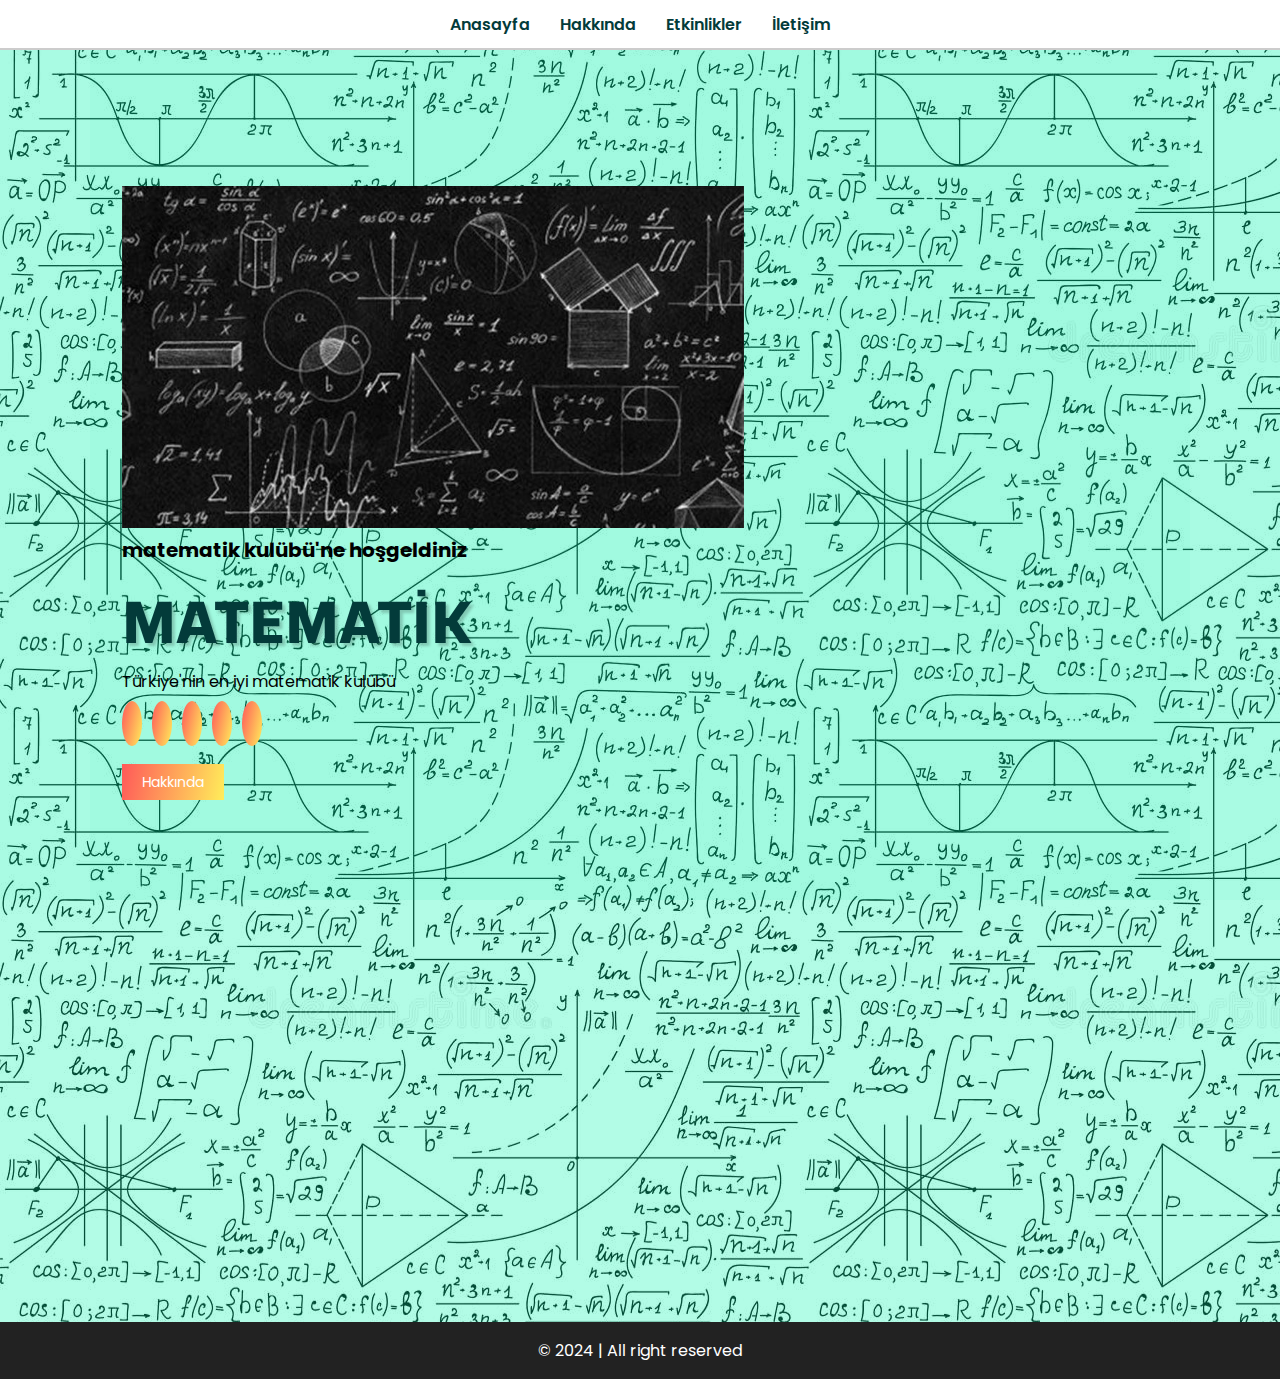
<file: index.html>
<!DOCTYPE html>
<html lang="tr">
<head>
  <meta charset="UTF-8">
  <meta http-equiv="X-UA-Compatible" content="IE=Edge">
  <meta name="viewport" content="width=device-width, initial-scale=1">

  <title>YAHOMATIK</title>
  <meta name="description" content="">
  
  <meta name="keywords" content="yaho , yahomatik , matematik , ">
  <meta name="author" content="abdurrazzak kanaa">
  <!-- HTML -->
  
<!--font awesome-->
<link rel="stylesheet" href="https://cdnjs.cloudflare.com/ajax/libs/font-awesome/6.5.1/css/all.min.css" integrity="sha512-DTOQO9RWCH3ppGqcWaEA1BIZOC6xxalwEsw9c2QQeAIftl+Vegovlnee1c9QX4TctnWMn13TZye+giMm8e2LwA==" crossorigin="anonymous" referrerpolicy="no-referrer" />
  <!-- Custom Styles -->
  <link rel="stylesheet" href="style.css">
 
    <!--favicon-->
  <link rel="shortcut icon" type="image/x-icon" href="favicon.ico">
  
</head>

<body>
  
    <header id="home">
          <div class="navbar">
            <nav>
             
              <ul>
                <li><a href="index.html">Anasayfa</a></li>
                <li><a href="about.html">Hakkında</a></li>
                <li><a href="services.html">Etkinlikler</a></li>
    
                <li><a href="report.html">İletişim</a></li>
    
              </ul>
    
            </nav>
          </div>
    
  </nav>
 </div>
 
 <div class="header-content">
    <div class="content-text">
  <img src="./img/5ebc0d145542831730c6cbf4.jpg" alt="Chobi"
  >
     <p><span class="text-praymary">matematik kulübü'ne hoşgeldiniz</span></p><h1>MATEMATİK</h1></h1>
     <p class="title">Türkiye'nin en iyi matematik kulübü</p>
      <div class="social">
       <a href="" target="_blank">
        <i class="fa-brands fa-youtube"></i></a>
     
        <a href="" target="_blank">
          <i class="fa-solid fa-coins"></i></i></i></i>
        
          </a>
         
       
              <a href=""><i class="fa-brands fa-app-store"></i></a>
             
             
               <a href="" ><i class="fa-brands fa-google-play"></i></a>
               
               <a href=><i class="fa-brands fa-whatsapp"></i></a>
 </div>
 <a href="about.html"class="btn-primay">Hakkında <i class="fa-solid fa-circle-arrow-down"></i></a> 
 
 <div class="cricle"></div>
 </div>

 </div>
</header>
<!--header end-->













 
</header>
<!--footer start-->
<footer id="footer">
  <p>
    &copy; 2024 | All right reserved</p>
</footer>

  <!--footer end-->

</body>
</html>
</file>
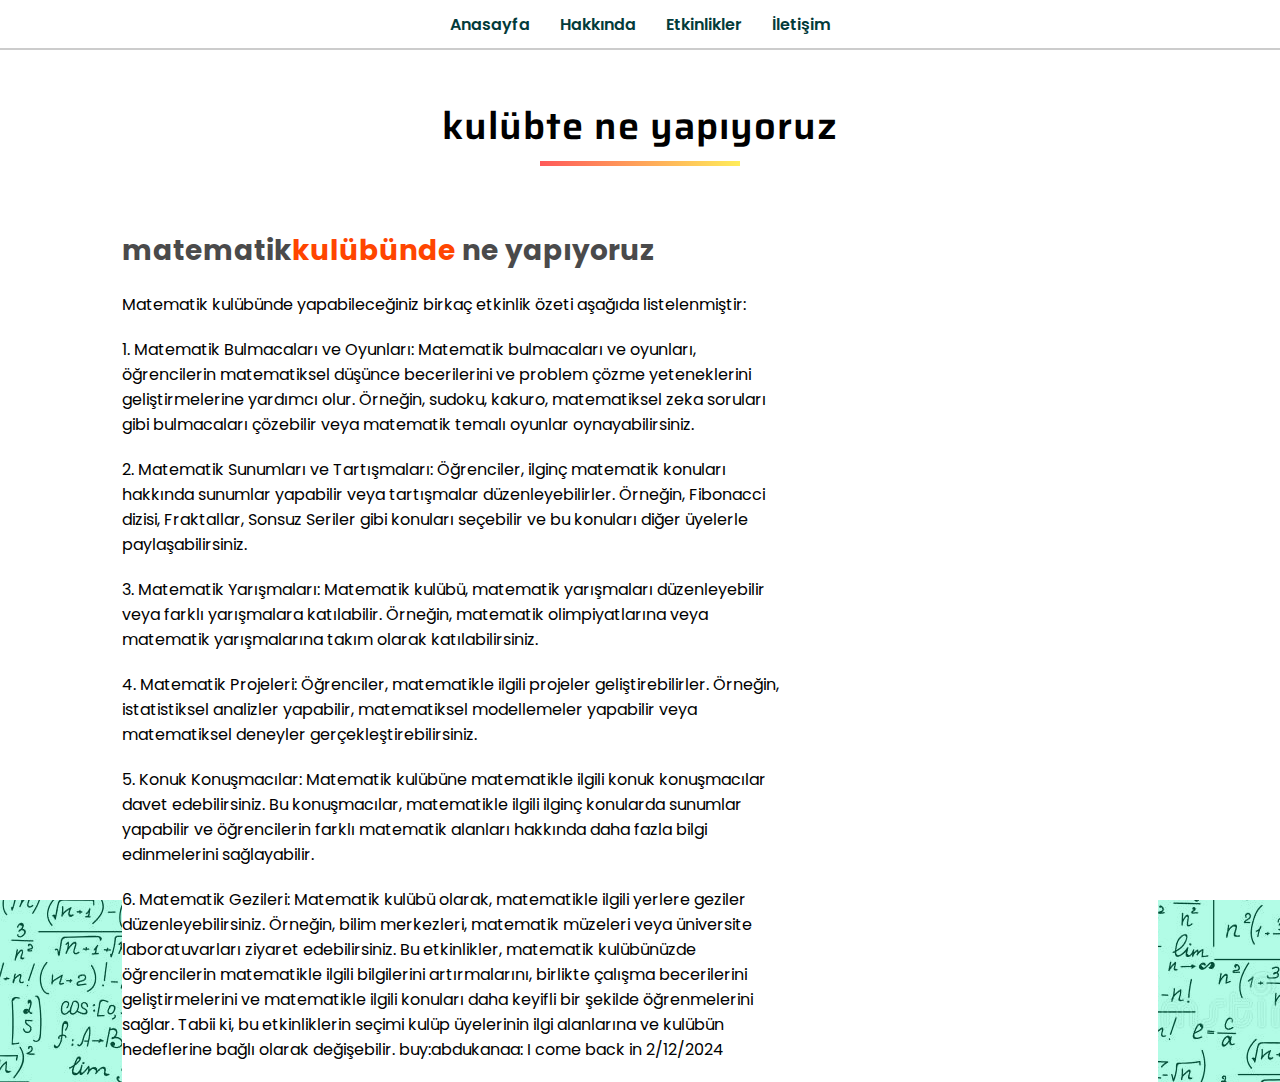
<file: about.html>
<!DOCTYPE html>
<html>

<head>
  <meta name="">
  <meta charset="UTF-8">
  <meta name="viewport" content="width=device-width, initial-scale=1">
  <title></title>
  <link rel="stylesheet" href="style.css">
      <!--favicon-->
      <link rel="shortcut icon" type="image/x-icon" href="favicon.ico">
      
<meta name="description" content="Türkiye'nin en iyi matematik kulübü 2024 yapıldı ve sonsuza kadar gidecek">
<meta name="google-site-verification" content="+nxGUDJ4QpAZ5l9Bsjdi102tLVC21AIh5d1Nl23908vVuFHs34=">
<title>yahomatik</title>
<meta name="robots" content="noindex,nofollow">

</head>

<body>
  <!--header start-->
<header id="home">
 <div class="navbar">
  <nav>
   
    <ul>
      <li><a href="index.html">Anasayfa</a></li>
      <li><a href="about.html">Hakkında</a></li>
      <li><a href="services.html">Etkinlikler</a></li>
      
      <li><a href="report.html">İletişim</a></li>
      
    </ul>
       
  </nav>
 </div>
 <!--About start-->
  <section id="about">
    
    <div
      class="container">
      <h2>kulübte ne yapıyoruz</h2>
      <hr>
      <div class="about-content">
        <div class="col-1">
          
          <h3>matematik<span class="text-1praymary">kulübünde </span>ne yapıyoruz</h3>
          <p>Matematik kulübünde yapabileceğiniz birkaç etkinlik özeti aşağıda listelenmiştir:
          
          
          </p><p>

1. Matematik Bulmacaları ve Oyunları: Matematik bulmacaları ve oyunları, öğrencilerin matematiksel düşünce becerilerini ve problem çözme yeteneklerini geliştirmelerine yardımcı olur. Örneğin, sudoku, kakuro, matematiksel zeka soruları gibi bulmacaları çözebilir veya matematik temalı oyunlar oynayabilirsiniz.
</p><p>
2. Matematik Sunumları ve Tartışmaları: Öğrenciler, ilginç matematik konuları hakkında sunumlar yapabilir veya tartışmalar düzenleyebilirler. Örneğin, Fibonacci dizisi, Fraktallar, Sonsuz Seriler gibi konuları seçebilir ve bu konuları diğer üyelerle paylaşabilirsiniz.
</p><p>
3. Matematik Yarışmaları: Matematik kulübü, matematik yarışmaları düzenleyebilir veya farklı yarışmalara katılabilir. Örneğin, matematik olimpiyatlarına veya matematik yarışmalarına takım olarak katılabilirsiniz.
</p><p>
4. Matematik Projeleri: Öğrenciler, matematikle ilgili projeler geliştirebilirler. Örneğin, istatistiksel analizler yapabilir, matematiksel modellemeler yapabilir veya matematiksel deneyler gerçekleştirebilirsiniz.
</p><p>
5. Konuk Konuşmacılar: Matematik kulübüne matematikle ilgili konuk konuşmacılar davet edebilirsiniz. Bu konuşmacılar, matematikle ilgili ilginç konularda sunumlar yapabilir ve öğrencilerin farklı matematik alanları hakkında daha fazla bilgi edinmelerini sağlayabilir.
</p><p>
6. Matematik Gezileri: Matematik kulübü olarak, matematikle ilgili yerlere geziler düzenleyebilirsiniz. Örneğin, bilim merkezleri, matematik müzeleri veya üniversite laboratuvarları ziyaret edebilirsiniz.
  
Bu etkinlikler, matematik kulübünüzde öğrencilerin matematikle ilgili bilgilerini artırmalarını, birlikte çalışma becerilerini geliştirmelerini ve matematikle ilgili konuları daha keyifli bir şekilde öğrenmelerini sağlar. Tabii ki, bu etkinliklerin seçimi kulüp üyelerinin ilgi alanlarına ve kulübün hedeflerine bağlı olarak değişebilir.
 buy:abdukanaa:
I come back in 2/12/2024
</p>

        </div>
        <div class="col-2">
                 </div>
      </div>
    </div>
    
  </section>
 
  
  
  
   <!--About end-->
</file>
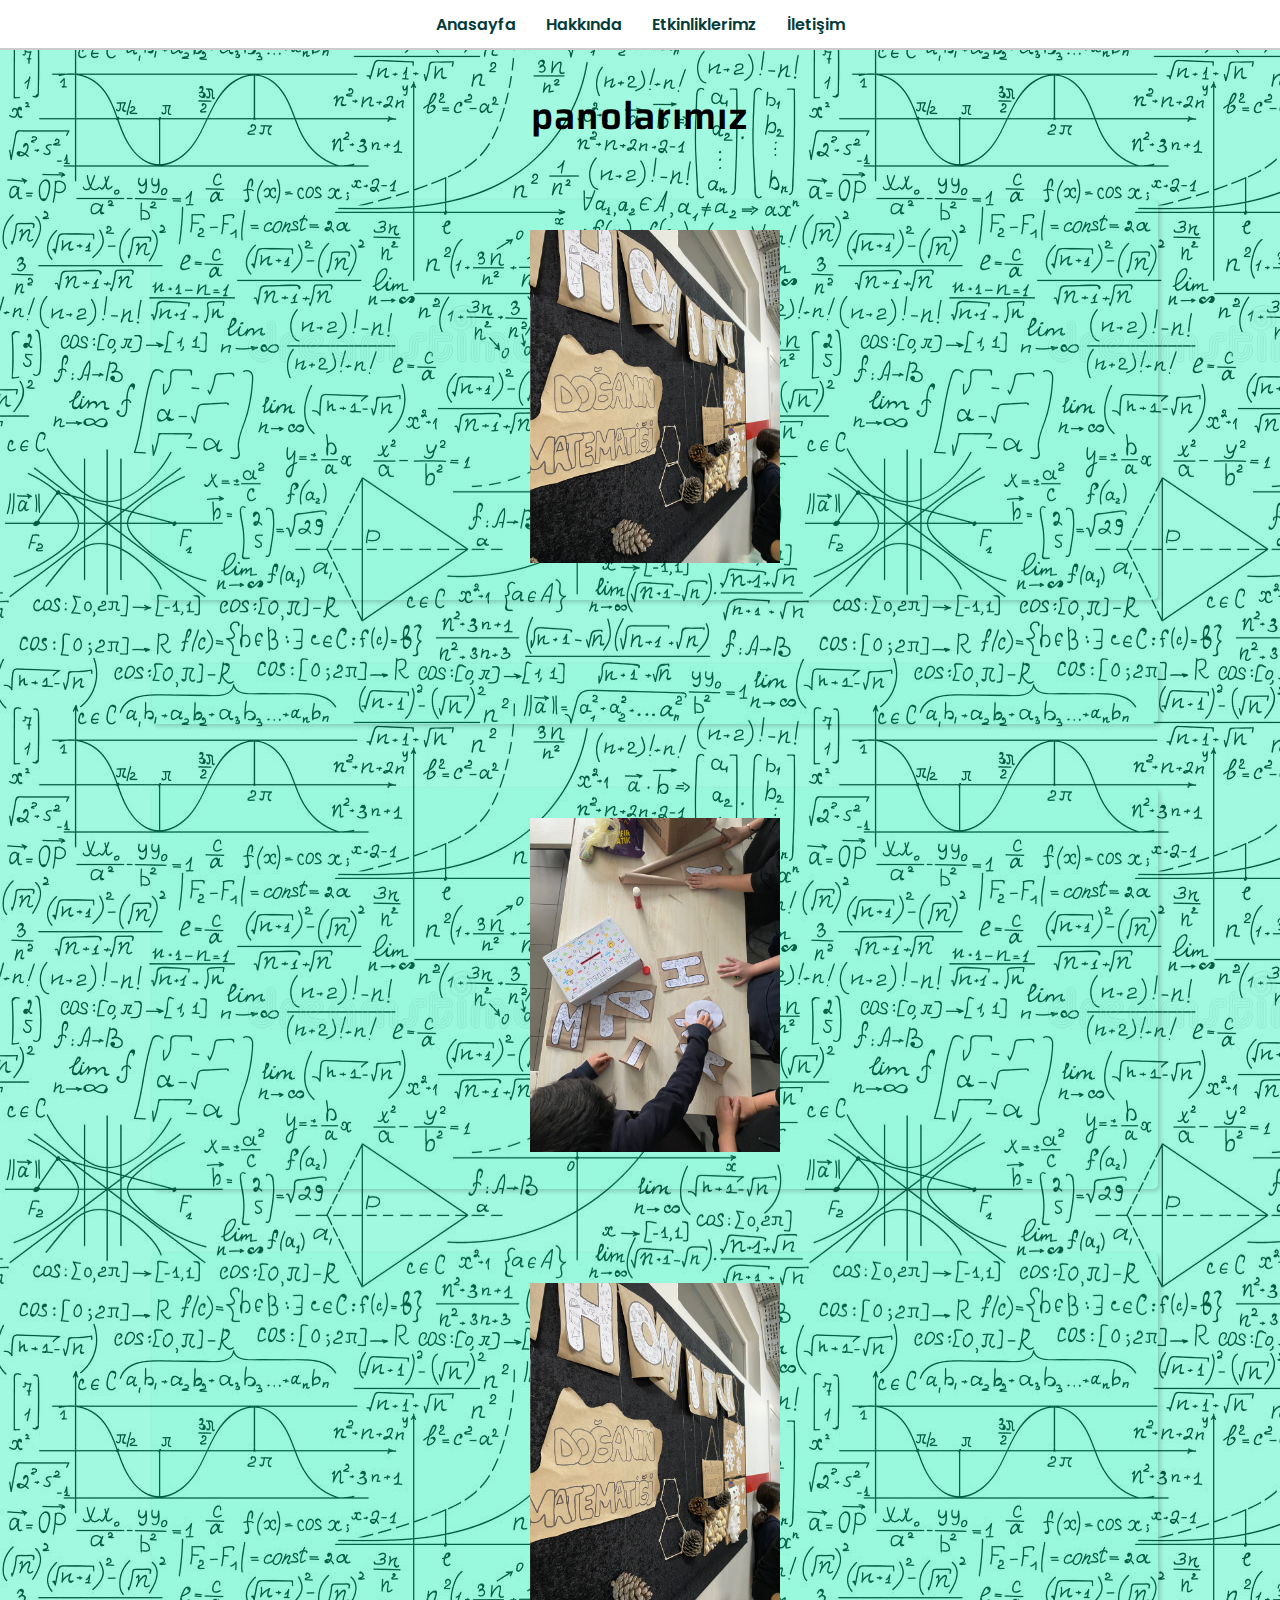
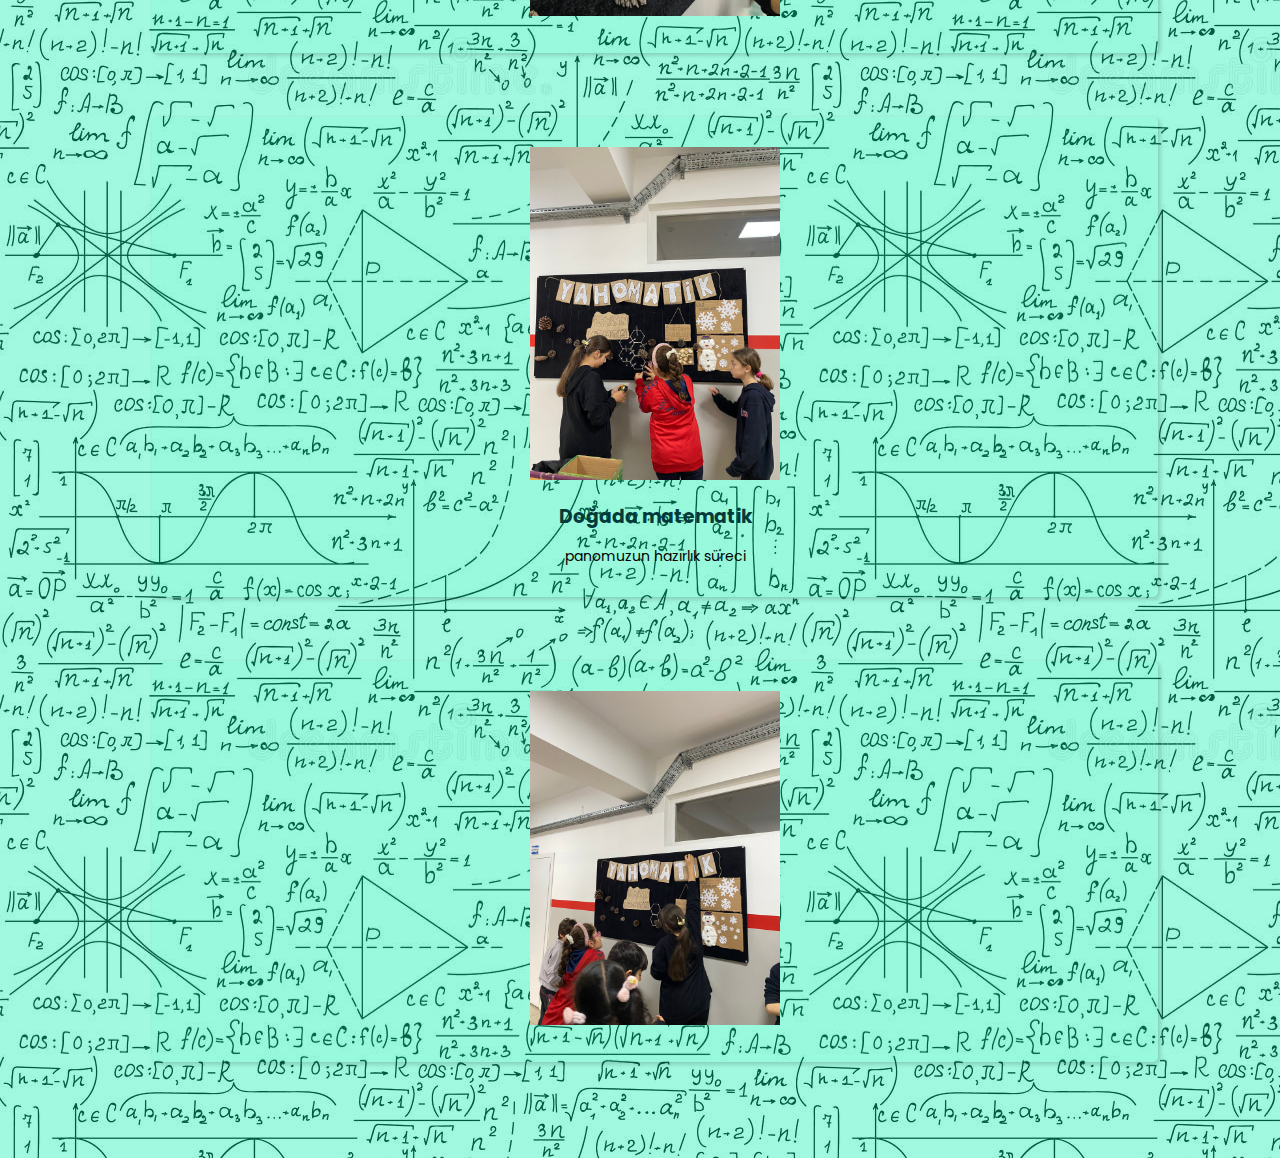
<file: etkinlikler.html>
<!DOCTYPE html>
<html>

<head>
  <meta charset="UTF-8">
  <meta name="viewport" content="width=device-width, initial-scale=1">
  <title></title>
  <link rel="stylesheet" href="style.css">
      <!--favicon-->
      <link rel="shortcut icon" type="image/x-icon" href="favicon.ico">
</head>

<body>
    <!--header start-->
    <header id="home">
      <div class="navbar">
        <nav>
          
          <ul>
            <li><a href="index.html">Anasayfa</a></li>
            <li><a href="about.html">Hakkında</a></li>
            <li><a href="services.html">Etkinliklerimz</a></li>
  
            <li><a href="report.html">İletişim</a></li>
  
          </ul>
  
        </nav>
      </div>
   <!--services start-->
   <section id="services">
     <div class="container">
       <div class="heading">
         
         <h2>
           panolarımız <span class="text-primary"></span></h2>
         </div>
         <div class="row">
         
           
           
             
  <div class="item">
                 <img src="img/IMG-20240217-WA0028.jpg"alt="chobi" width="250">
               </div>
             
             
  <div class="item"
                 <img src="img/IMG-20240217-WA0033.jpg"alt="abdurrazzak kanaa" width="250">
               </div>
             
       <div class="item">
                 <img src="img/IMG-20240217-WA0034.jpg"alt="chobi" width="250">
               </div>

  <div class="item">
                 <img src="img/IMG-20240217-WA0028.jpg" alt="chobi" width="250">  
               </div>
             
              <div class="item">
             <img src="img/IMG-20240217-WA0027.jpg" alt="chobi" width="250" >
             <h3>Doğada matematik </h3>
             <p> panomuzun hazırlık süreci</p></div>
             
              <div class="item">
             <img src="img/IMG-20240217-WA0029.jpg" alt="chobi" width="250" >
                      </div>
                      
       </div>
     </div>
   </section>
   
 
   <!--services end-->

</body>

</html>
</file>
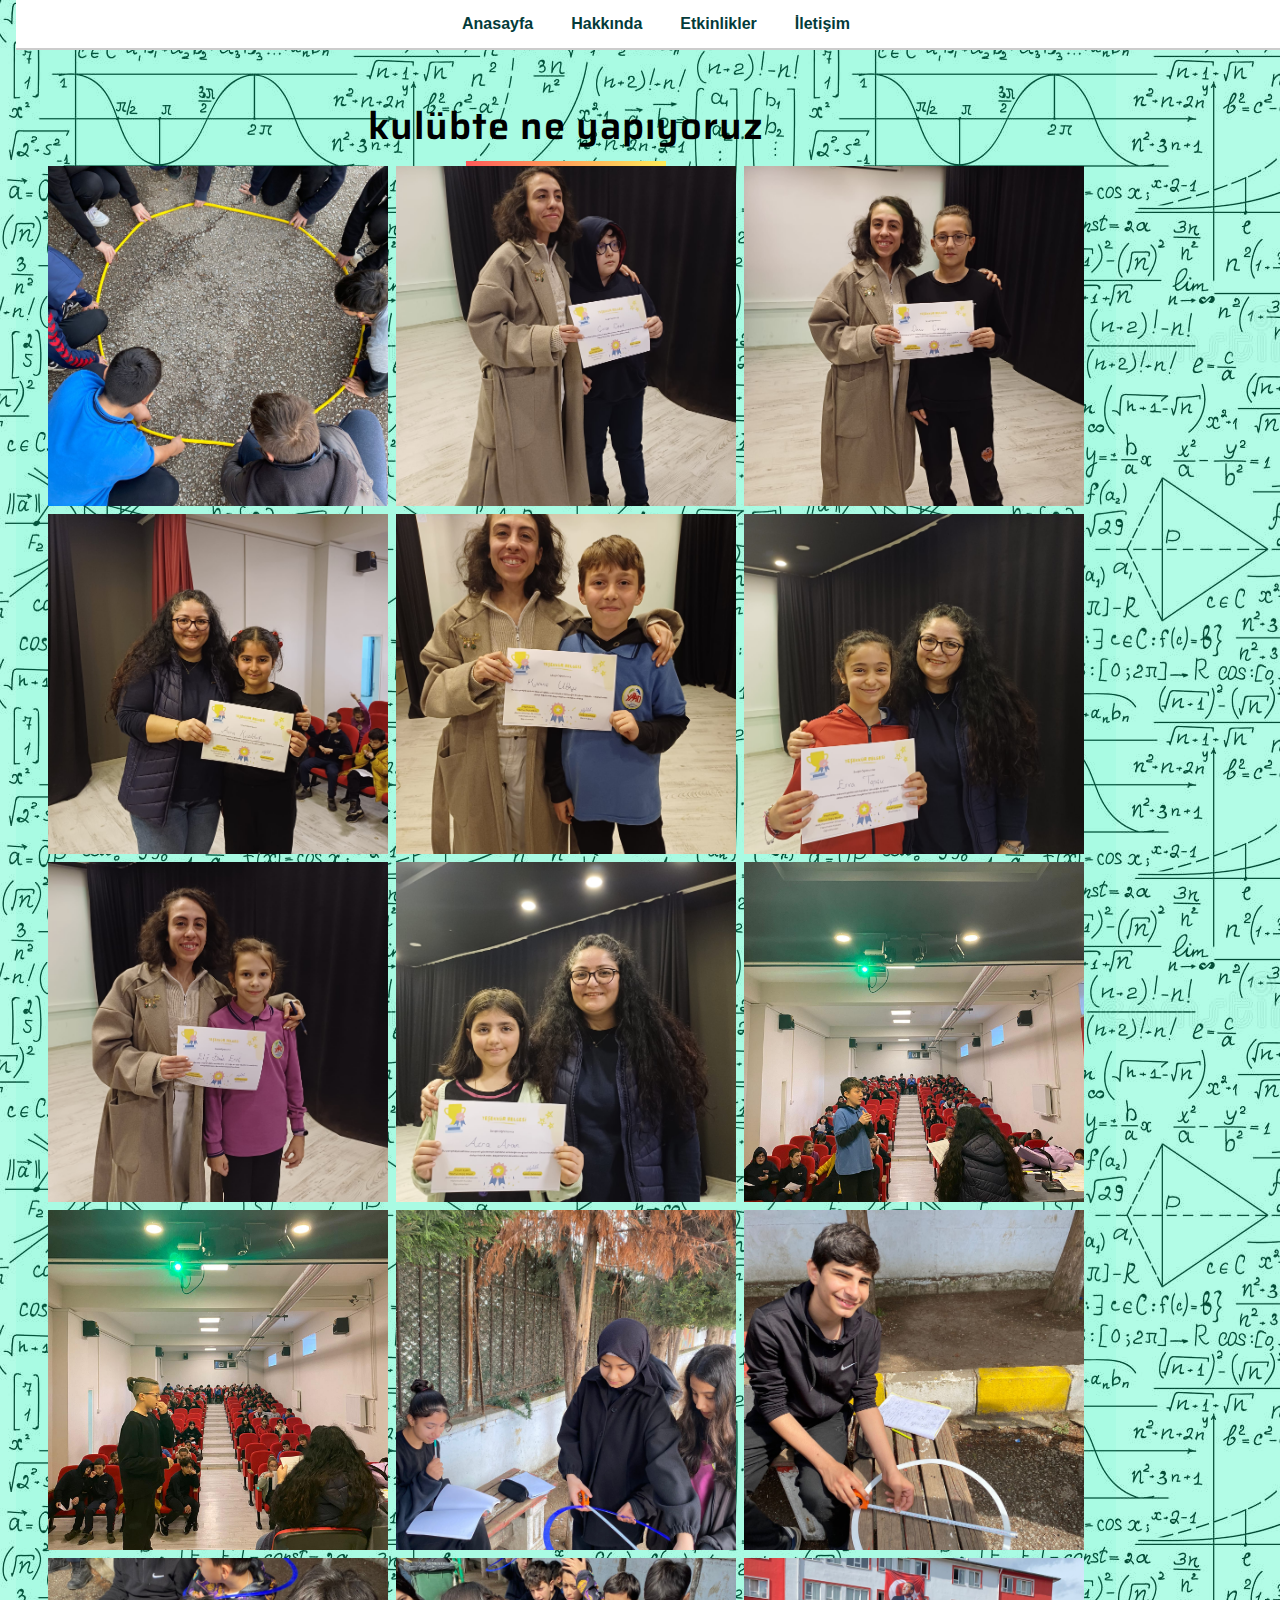
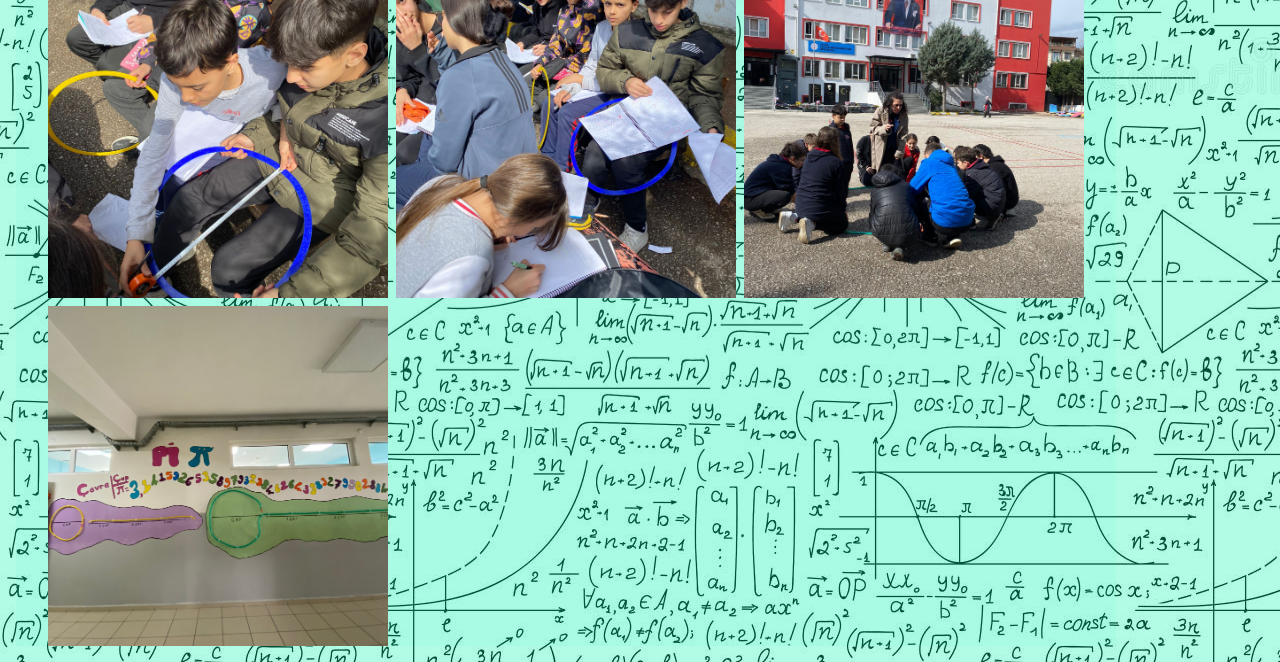
<file: Okuletkinliklerimiz.html>
<!DOCTYPE html>
<html>

<head>
  <meta charset="UTF-8">
  <meta name="viewport" content="width=device-width, initial-scale=1">
  <title></title>
  <link rel="stylesheet" href="etkinlikler.css">
      <!--favicon-->
      <link rel="shortcut icon" type="image/x-icon" href="favicon.ico">
</head>

<body>
    <!--header start-->
<header id="home">
  <div class="navbar">
    <nav>

      <ul>
        <li><a href="index.html">Anasayfa</a></li>
        <li><a href="about.html">Hakkında</a></li>
        <li><a href="services.html">Etkinlikler</a></li>

        <li><a href="report.html">İletişim</a></li>

      </ul>

    </nav>
  </div>
 <!--About start-->
  <section id="about">
    
    <div
      class="container">
      <h2>kulübte ne yapıyoruz</h2>
<hr>
        <ul>
  <li>
    
      <figure>
        <img src='img/IMG-20240428-WA0021.jpg'>
        
      </figure>
    </a>
  </li>
  <li>
    
      <figure>
        <img src='img/IMG-20240428-WA0022.jpg'>
        
      </figure>
    </a>
  </li>
  <li>
   
      <figure>
       <img src='img/IMG-20240428-WA0023.jpg'>
        
      </figure>
    </a>
  </li>
  <li>
    
      <figure>
        <img src='img/IMG-20240428-WA0024.jpg'>
        
      </figure>
    </a>
  </li>
  <li>
    
      <figure>
        <img src='img/IMG-20240428-WA0025.jpg'>
        
      </figure>
    </a>
  </li>
  
  
  <li>
    
      <figure>
        <img src='img/IMG-20240428-WA0026.jpg'>
        
      </figure>
    </a>
  </li>
  <li>
 <figure>
   <img src='img/IMG-20240428-WA0027.jpg'>

 </figure>
 </a>
 </li>
 
 
 

 
 
  <li>

   <figure>
     <img src='img/IMG-20240428-WA0029.jpg'>

   </figure>
   </a>
 </li>
 
 
 
  <li>

   <figure>
     <img src='img/IMG-20240428-WA0030.jpg'>

   </figure>
   </a>
 </li>
 
 
  <li>

   <figure>
     <img src='img/IMG-20240428-WA0031.jpg'>

   </figure>
   </a>
 </li>
 
 
 
  <li>

   <figure>
     <img src='img/IMG-20240428-WA0032.jpg'>

   </figure>
   </a>
 </li>
 
  <li>

   <figure>
     <img src='img/IMG-20240428-WA0033.jpg'>

   </figure>
   </a>
 </li>
 
 
 
  <li>

   <figure>
     <img src='img/IMG-20240428-WA0034.jpg'>

   </figure>
   </a>
 </li>
 
 
 
  <li>

   <figure>
     <img src='img/IMG-20240428-WA0035.jpg'>

   </figure>
   </a>
 </li>
 
 

  <li>

   <figure>
     <img src='img/IMG-20240428-WA0039.jpg'>

   </figure>
   </a>
 </li>
 
   <li>

   <figure>
     <img src='img/IMG-20240428-WA0038.jpg'>

   </figure>
   </a>
 </li>
 
 
 
 
 
        
</body>

</html>
</body>

</html>
</file>
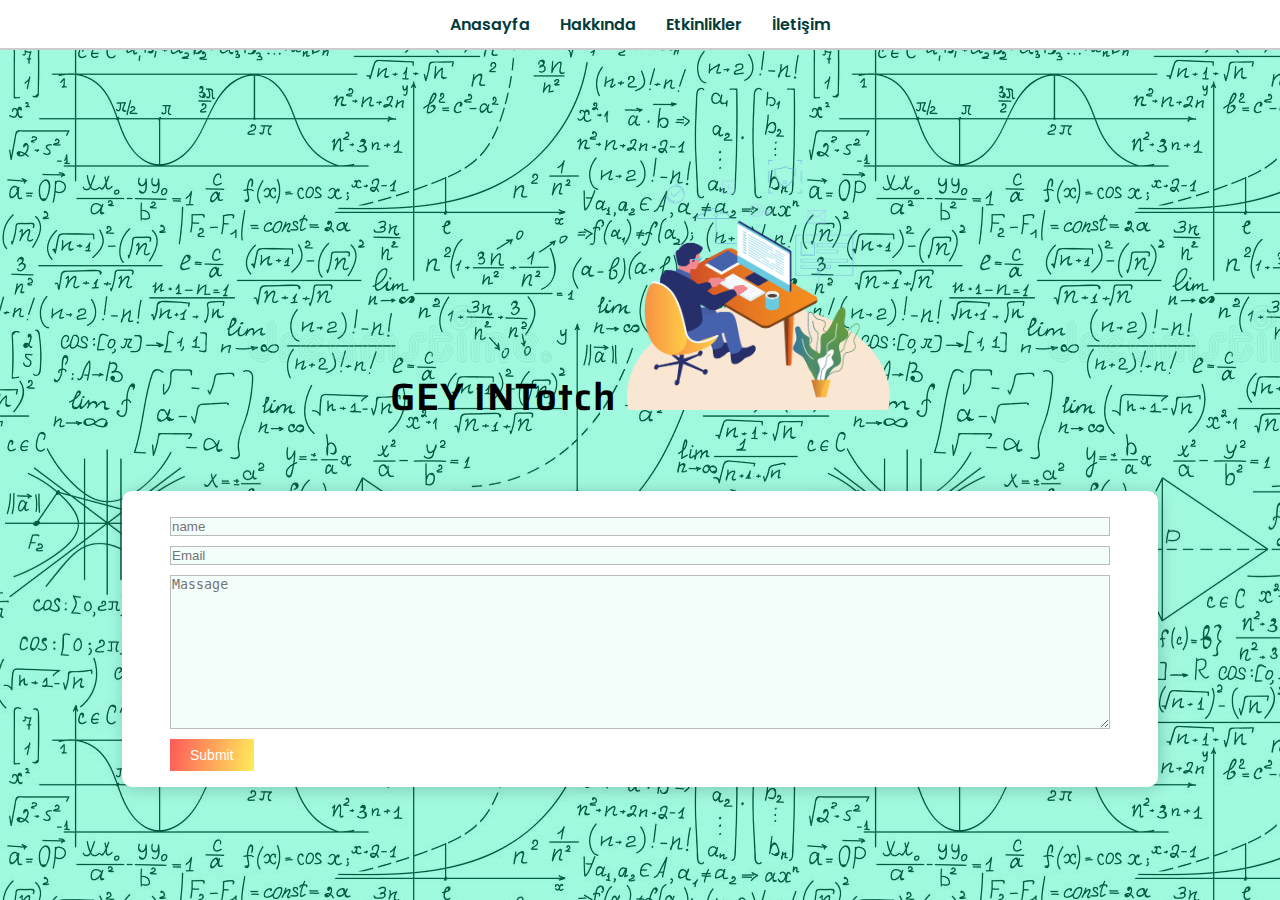
<file: report.html>
<!DOCTYPE html>

<html>

<head>
  <meta charset="UTF-8">
  <meta name="viewport" content="width=device-width, initial-scale=1">
    <meta http-equiv="X-UA-Compatible" content="IE=Edge">
  <link rel="stylesheet" href="https://cdnjs.cloudflare.com/ajax/libs/font-awesome/6.5.1/css/all.min.css" integrity="sha512-DTOQO9RWCH3ppGqcWaEA1BIZOC6xxalwEsw9c2QQeAIftl+Vegovlnee1c9QX4TctnWMn13TZye+giMm8e2LwA==" crossorigin="anonymous" referrerpolicy="no-referrer" />

  <title></title>
  <link rel="stylesheet" href="style.css">
      <!--favicon-->
      <link rel="shortcut icon" type="image/x-icon" href="favicon.ico">
</head>

<body>
    <!--header start-->
    <header id="home">
      <div class="navbar">
        <nav>
          
          <ul>
            <li><a href="index.html">Anasayfa</a></li>
            <li><a href="about.html">Hakkında</a></li>
            <li><a href="services.html">Etkinlikler</a></li>
  
            <li><a href="report.html">İletişim</a></li>
  
          </ul>
  
        </nav>
      </div>
   <!--report start-->
   <section id="report">
     <div class="container">
       <h2><i class="fa-solid fa-headset"></i>GEY IN<span class="text-primary">Totch</span>
                <img src="img/2.png " alt="report"
                height="250">

       </h2>
       <div class="row">
       <form action="https://formsubmit.co/abdukanaa@gmail.com" method="POST" method="POST">
         <input type="text" name="Name"id="Name" placeholder="name" required>
         <input type="Email" name="Email" id="Email" placeholder="Email" required>
         <textarea name="Message" id="Message" cols="30" rows="10" placeholder="Massage"   ></textarea>
         <button type="submit" class="btn-primay">Submit</button>
       </form>
       </form>
       </form>
       </div>
       
      
     </div>
   </section>
</main>


   
   
   
   
   <!--report end-->
   
</body>

</html>
</file>
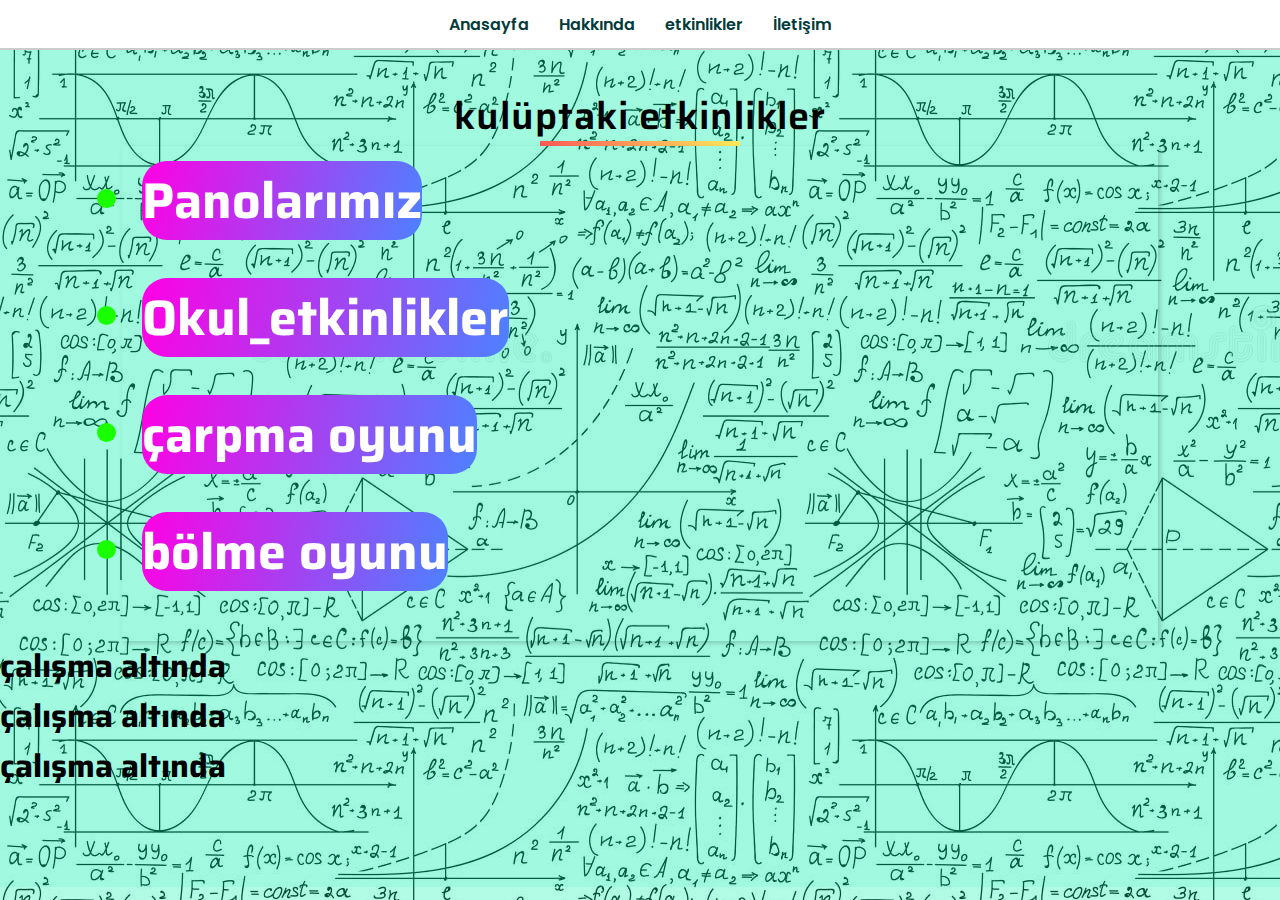
<file: services.html>
<!DOCTYPE html>
<html>

<head>
  <meta charset="UTF-8">
  <meta name="viewport" content="width=device-width, initial-scale=1">
  <title></title>
  <link rel="stylesheet" href="style.css">
      <!--favicon-->
  <link rel="shortcut icon" type="image/x-icon" href="favicon.ico">
</head>

<body>
    <!--header start-->
    <header id="home">
      <div class="navbar">
        <nav>
          
          <ul>
            <li><a href="index.html">Anasayfa</a></li>
            <li><a href="about.html">Hakkında</a></li>
            <li><a href="services.html">etkinlikler</a></li>
  
            <li><a href="report.html">İletişim</a></li>
  
          </ul>
  
        </nav>
      </div>
   <!--services start-->
   <section id="services">
     <div class="container">
       <div class="heading">
         
         <h2>
           kulüptaki <span class="text-primary">etkinlikler</span></h2>
          
         </div>
          <hr>
           
         <div class="rww">
  <h1><li><a href="etkinlikler.html">Panolarımız</a></li></h1> <p></p>
  

    <br>
    <h1><li><a href="Okuletkinliklerimiz.html">Okul_etkinlikler </a></li></h1> <p></p>
    
<br>
    <h1><li><a href="suu\random.html">çarpma oyunu </a></li></h1> <p></p>
    
       <br>
    <h1><li><a href="sui/random.html">bölme oyunu</a></li></h1> <p></p></div>
    </div>
      <div class="no">
    
    <h1><li><a href="">çalışma altında
    </a></li></h1> <p></p>
    
    <h1><li><a href="">çalışma altında
    </a></li></h1> <p></p>
    
    <h1><li><a href="">çalışma altında
    </a></li></h1> <p></p></div>
  
  <div class="rew">
    <p></p>
  </div>
           
           
             
          
             
             
           
 

         </div>
       </div>
     </div>
     

   </section>
   
 
   <!--services end-->

</body>
</html>
</file>
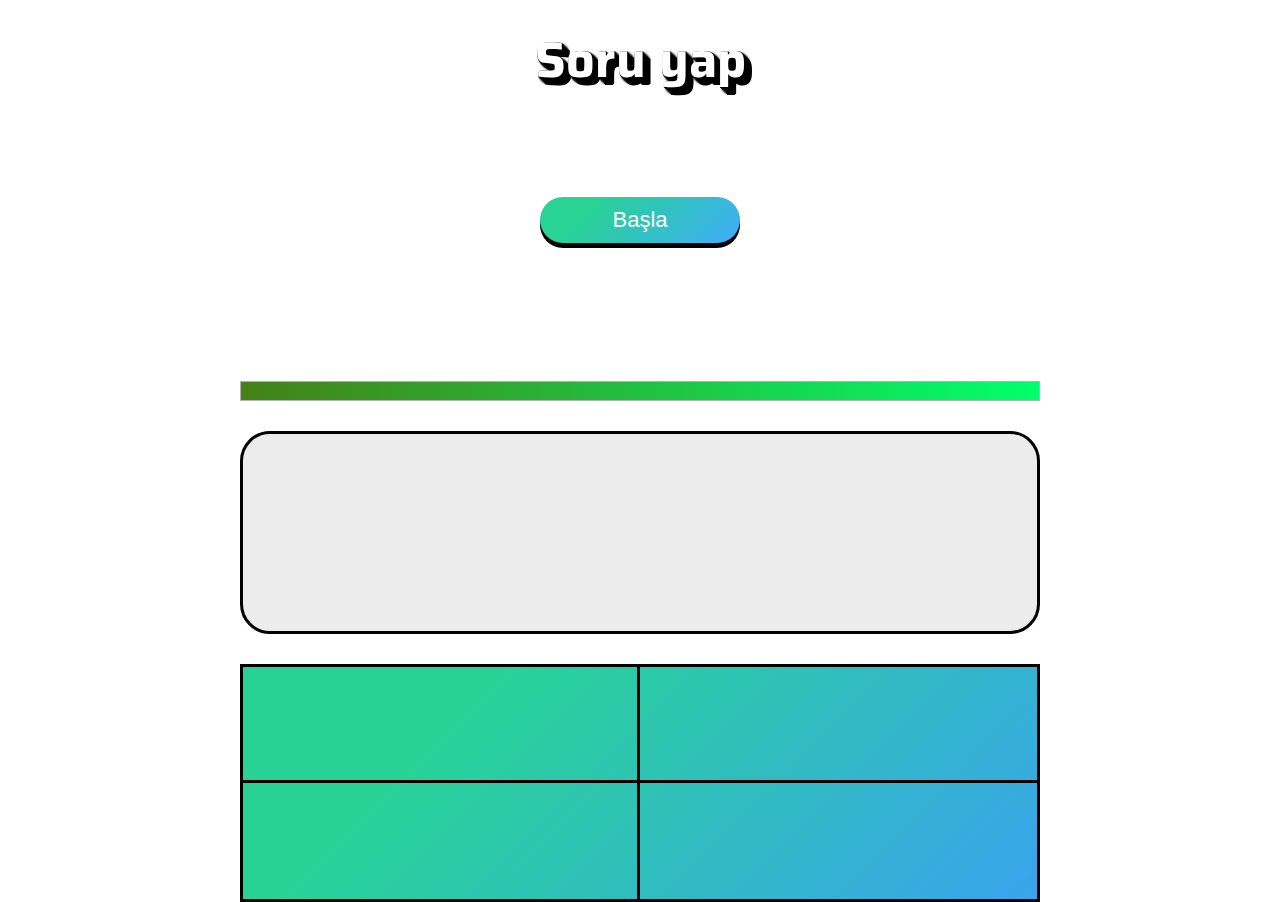
<file: sui/random.html>
<html>
<head>
	<meta charset="utf-8">
	<meta http-equiv="X-UA-Compatible" content="IE=edge">
	<meta http-equiv="Content-Type" content="text/html; charset=utf-8">
    <meta http-equiv="X-UA-Compatible" content="IE=edge">
	<meta name="viewport" content="width=device-width, minimum-scale=1.0, maximum-scale=1.0">
    <meta name="apple-mobile-web-app-capable" content="yes">
	<title>Math Riddle Game</title>
	<link href='https://fonts.googleapis.com/css?family=Lato' rel='stylesheet' type='text/css'>
	<link rel="stylesheet" href="sis.css">

  <!--Tab to edit
<header id="home">
          <div class="navbar">
            <nav>
             
              <ul>
                <li><a href="index.html">Anasayfa</a></li>
                <li><a href="about.html">Hakkında</a></li>
                <li><a href="services.html">Etkinlikler</a></li>
    
                <li><a href="report.html">İletişim</a></li>
    
              </ul>
    
            </nav>
          </div>
    
  </nav>
 </div>
 -->

</head>

<body>
<div class="wrapper">
  <h1>Soru yap</h1>
  <p>"Başla" tıklayınca oyun başlıyor!</p>
  <p>Not: Puanınız arttıkça, sorunun zorluğu artar!</p>
  <button class="pfc">Başla</button>
  <p class="score">Puan: 0</p>
  <p class="best-score">En İyi Skor: 0</p>
  <div class="time">
    
        <div class="remaining"></div>
    </div>
    <div class="gamebody">
        <div class="problem"></div>
        <div class="answers">
            <div class="one"></div>
            <div class="two"></div>
            <div class="three"></div>
            <div class="four"></div>
        </div>
    </div>
</div>

</body>
<script src="scipt.js">

</script>

</html>
</file>
<file: style.css>
@import url('https://fonts.googleapis.com/css2?family=Poppins:wght@200;300;400;500;600;700&family=Saira:wght@700&display=swap');

:root {
 --primary-color:#033B3A;
 --secondary-color:#20C997;
 --gray:#4A4A4B;
 --bg-primary:#00F4AB0C;
 
}

*{
  margin: 0;
  padding: 0;
  box-sizing: border-box;
}

html{
 scroll-behavior: smooth;
}

body{
  font-family: 'Poppins', sans-serif;
}

h1,
h2{
  font-family: 'Saira', sans-serif;
}

ul{
 list-style: none;
}

a{
  text-decoration: none;
  
}

/*utility classes */
.container{
  max-width: 1100px ;
  margin: auto;
  padding: 0 2rem;
  background-color: 0;
}

.text-praymary {

  color: black;
}
.text-1praymary {
  color: orangered;
}

  
.btn-primay{
    background: linear-gradient(102deg ,#ff5959,#ffed5a);


 color: #fff;
 padding: 8px 20px;
font-size: 14px;
border: 0;
}

   
   /*header start*/
   header {
     background-color: var(--bg-primary);
     height: 100%;
     
   }
   
   header .navbar {
     background-color: #fff;
     border-bottom: 2px solid #ccc;
     position: fixed;
     width: 100%;
     z-index: 1;
    
   }
   
   header .navbar nav {
     display: flex;
     justify-content: space-between;
     align-items: center;
     max-width: 1100px;
     margin: auto;
          padding: 1.5rem 2rem;
          display: flex;
    justify-content: center;
    align-items: center;
    height: 40px;
    font-weight: 600;
    color:linear-gradient(102deg ,#ff5959,#ffed5a);

    
   }
   
   #home #logo {
     color: var(--primary-color);
     font-size: 24px;
     font-weight: 600;
   }
   
   header .navbar nav ul {
     display: flex;
     justify-content: center;
     align-items: center;
   }
   
   header .navbar nav ul a {
     margin: 0 15px;
     color: var(--primary-color);
     font-weight: 600;
     
   }
   
   header .header-content {
     display: grid;
     grid-template-columns:1.5fr 1fr;
     align-items: center;
     margin: auto;
     max-width: 1100px;
     background-color: #00F4AB0C;
               padding:5rem 2rem 0;

          height:100vh;

   }
   
   header .header-content img {
     max-width: 1050px;
      padding:5rem 2rem 5;
width: 100%;


     
   }
   
   #home .header-content p span {
     font-weight: 700;
     font-size: 20px;
           padding:5rem 2rem 5;
           
           
   }
   
   
   #home .header-content h1 {
     font-size: 60px;
     color: var(--primary-color);
     text-shadow: 3px 3px 3px rgba(0, 0, 0, 0.2);
     margin-top: 10px;
           padding:5rem 2rem 5;

   }
      #home .header-cont.titile  {
        font-size: 20px;
        color: var(primary-color);
        margin: 10px 0;
        font-weight: 500;
        
      }
         #home .header-content .social{
           margin: 1rem 0 2rem;
         }
                  #home .header-content .social a i {
                   font-size: 18px;
                   padding: 10px;
                   background-color:var(--gray);
                   margin-right: 10px;
                   
                  color:#fff;
  border-radius: 50%;
 transition: all 0.3s ease;
         background: linear-gradient(102deg ,#ff5959,#ffed5a);

  
}
                 
  #home .header-content .social a i :hover 
      {transform: scale(0.85)
      }
      

/*header end*/

/*About start*/

#about


{
  background: #fff;
 height:100vh;
   padding: 6rem 0;

}


#about h2,
#skills h2, 
#services h2,
#report h2{
  text-align: center;
  font-size: 38px;
  color: black;
  font-weight: 600; 
  letter-spacing: 1px;
}


#skills hr, 
#about hr,
#services hr, 
#report hr
{
  width: 200px;
  height: 5px;
  background-color: orangered;
  border: none;
  margin: 5px auto 0;
    background: linear-gradient(102deg ,#ff5959,#ffed5a);
}

#about .about-content {
  margin-top: 4rem;
  display: grid;
  grid-template-columns: 2fr 1fr ;
   column-gap: 3rem;
   
    background: #fff;

}
#about .about-content .col-1 h3{
  font-size: 28px;
  color: var(--gray);
  margin-bottom: 20px;
  
    background: #fff;

}
#about .about-content .col-1 p{
  color: (--gray);
  margin-bottom: 20px;
    background: #fff;

}

#about .about-content .col-2 p{
  color: var(--gray);
  margin-bottom:20px;
  border-bottom: 2px solid #ddd;
  background: #fff;
  
}







/*About end*/


  /*services start*/

  #report,
  #skills,
#services
  {
    background: #00F4AB0C;
      height: 100vh;
        padding: 6rem 0;
  }
    #services{
      background: #00F4AB0C;
      height: 100%;
    }
  #services .rww{
color: #1AFF00;
    margin-left: 0;
    padding: 15px 20px 50px;
          box-shadow: 2px 2px 5px rgba(0, 0, 0, 0.2);
    font-size: 25px
  }
  #services .no h1{
    color: red;
  }
   #services .no a{
     color: black;
   }

  #services .rww a{
    color: #FFFFFF;
        background: linear-gradient(102deg ,#FF00E4,#4D81FF);
    border-radius: 25px;
  }
  
  #services .heading {
    display: flex;
    justify-content: center;
    align-items: center;
    height: 40px;
  }

  
  #services .heading img{
    width: 55px;
    margin-right: 10px;
    color: black;
  }
  
  
  #services .row{
    display: grid;
    grid-template-columns: repeat(1, 1fr);
    margin-top: 4rem;
    text-align: center;
    column-gap: rem;
    row-gap: 4rem;
    transition: all 0.3s;
   
    
  }
      #services .row .item:hover{
        transform: (1.04);
      }

  
    #services .row .item{
      background-color: #00F4AB0C ;
      padding: 30px 15px;
      box-shadow: 2px 2px 5px rgba(0, 0, 0, 0.2);
      border-radius: 5px;
      margin-left: 30px;
    
    }
    #services .row .item h3{
      margin: 15px 0;
      color: var(--primary-color)
      
    }
        #services .row .item p{
          font-size: 14px;
}
  
    /*services end*/
    /*content strat*/
    #report
    {
         padding: 10rem 5rem 0;

      
    }
    #report .row{
      margin-top:4rem;
      display: grid;
      grid-template-columns: repeat(1, 3fr);
      background: #fff ;
      box-shadow: 2px 2px 17px rgba(0, 0, 0, 0.2);
      padding: 1rem 3rem;
      border-radius:10px;
     
    

    }
   #report .row img{
     margin-top: -500px;
     height: 450px;
   }
   #report .row input, #report .row textarea{
     display: block;
     width: 100%;
     margin: 10px 0;
     padding:1px ;
     background-color: #00F4AB0C;
     border: 1px solid #bbb ;
              
     
   }
    
    
   /*content end*/
/* footer start */
#footer {
  background-color: #222;
  color: #fff;
  padding: 1rem 0;
  text-align: center;
 margin-top:33%;
 height: 100%;
 

}
/*taplet  responseve*/
body{
  background-image: url(20240218_002313_0000.png)
  
  
}
</file>
<file: etkinlikler.css>
@import url('https://fonts.googleapis.com/css2?family=Poppins:wght@200;300;400;500;600;700&family=Saira:wght@700&display=swap');

:root {
 --primary-color:#033B3A;
 --secondary-color:#20C997;
 --gray:#4A4A4B;
 --bg-primary:#00F4AB0C;
 
}

*{
  margin: 0;
  padding: 0;
  box-sizing: border-box;
}

html{
 scroll-behavior: smooth;
}

body{
  font-family: 'Poppins', sans-serif;
}

h1,
h2{
  font-family: 'Saira', sans-serif;
}

ul{
 list-style: none;
}

a{
  text-decoration: none;
  
}

/*utility classes */
.container{
  max-width: 1100px ;
  margin: auto;
  padding: 0 2rem;
  background-color: 0;
}

.text-praymary {

  color: black;
}
.text-1praymary {
  color: orangered;
}

  
.btn-primay{
    background: -webkit-linear-gradient(12deg, #ff5959, #ffed5a);
    background: -moz-linear-gradient(12deg, #ff5959, #ffed5a);
    background: -o-linear-gradient(12deg, #ff5959, #ffed5a);
    background: linear-gradient(102deg, #ff5959, #ffed5a);


 color: #fff;
 padding: 8px 20px;
font-size: 14px;
border: 0;
}

   
   /*header start*/
   header {
     background-color: var(--bg-primary);
     height: 100%;
     
   }
   
   header .navbar {
     background-color: #fff;
     border-bottom: 2px solid #ccc;
     position: fixed;
     width: 100%;
     z-index: 1;
    
   }
   
   header .navbar nav {
     display: flex;
     justify-content: space-between;
     align-items: center;
     max-width: 1100px;
     margin: auto;
          padding: 1.5rem 2rem;
          display: flex;
    justify-content: center;
    align-items: center;
    height: 40px;
    font-weight: 600;
    color:linear-gradient(102deg ,#ff5959,#ffed5a);

    
   }
   
   #home #logo {
     color: var(--primary-color);
     font-size: 24px;
     font-weight: 600;
   }
   
   header .navbar nav ul {
     display: flex;
     justify-content: center;
     align-items: center;
   }
   
   header .navbar nav ul a {
     margin: 0 15px;
     color: var(--primary-color);
     font-weight: 600;
     
   }
   .navbar {
  position: fixed;
  top: 0;
  width: 100%;
  /* أي أسلوب تصميم آخر تريده يمكنك إضافته هنا */
}
   
   header .header-content {
     display: grid;
     grid-template-columns:1.5fr 1fr;
     align-items: center;
     margin: auto;
     max-width: 1100px;
     background-color: #00F4AB0C;
               padding:5rem 2rem 0;
          height:100vh;

   }
   
   header .header-content img {
     max-width: 1050px;
      padding:5rem 2rem 5;
width: 100%;


     
   }
   
   #home .header-content p span {
     font-weight: 700;
     font-size: 20px;
           padding:5rem 2rem 5;
           
           
   }
   
   
   #home .header-content h1 {
     font-size: 60px;
     color: var(--primary-color);
     text-shadow: 3px 3px 3px rgba(0, 0, 0, 0.2);
     margin-top: 10px;
           padding:5rem 2rem 5;

   }
      #home .header-cont.titile  {
        font-size: 20px;
        color: var(primary-color);
        margin: 10px 0;
        font-weight: 500;
        
      }
         #home .header-content .social{
           margin: 1rem 0 2rem;
         }
                  #home .header-content .social a i {
                   font-size: 18px;
                   padding: 10px;
                   background-color:var(--gray);
                   margin-right: 10px;
                   
                  color:#fff;
  border-radius: 50%;
 transition: all 0.3s ease;
         background: linear-gradient(102deg ,#ff5959,#ffed5a);

  
}
                 
  #home .header-content .social a i :hover 
      {transform: scale(0.85)
      }
      

/*header end*/





* {
  box-sizing: border-box;
}

body {
  font-family: Lato, sans-serif;
  margin: 0;
  padding: 1rem;
  display: flex;
  align-items: center;

background: rgba(20, 20, 20, 1);
  
}

img {
  width: 100%;
  display: block;
  aspect-ratio: 1 / 1;
  object-fit: cover;
  transition: transform 1000ms;
  
}

ul {
  list-style: none;
  margin: 0;
  padding: 0;
  display: grid;
  gap: 0.5rem;
  grid-template-columns: repeat(auto-fit, minmax(20rem, 1fr));
  max-width: 100%;
  width: 70rem;
}

figure {
	margin: 0;
	position: relative;
	overflow: hidden;
}

figure::after {
	content: '';
	position: absolute;
	top: 50%;
	left: 50%;
	width: 200%;
	height: 200%;
	background: rgba(0, 0, 0, 0.5);
	transform-origin: center;
	opacity: 0;
	transform: scale(2);
	transition: opacity 300ms;
}
figcaption {
  position: absolute;
  top: 0;
  left: 0;
  width: 100%;
  height: 100%;
  display: flex;
  justify-content: center;
  place-items: center;
  text-align: center;
  padding: 1rem;
  color: white;
  font-size: 1.2rem;
  z-index: 1;
  opacity: 0;
  transition: opacity 600ms, transform 600ms;
}

a:is(:hover, :focus) figure::after {
  opacity: 1;
}

a:is(:hover, :focus) figcaption {
  opacity: 1;
  transition: opacity 600ms;
}
@media (prefers-reduced-motion: no-preference) {
  figcaption {
    transform: translate3d(0, 2rem, 0);
  }

  figure::after {
    border-radius: 50%;
    opacity: 1;
    transform: scale(0);
    transition: transform 900ms;
  }

  a:is(:hover, :focus) figure::after {
    transform: scale(2.5);
  }

  a:is(:hover, :focus) figcaption {
    opacity: 1;
    transform: translate3d(0, 0, 0);
    transition: opacity 600ms 400ms, transform 600ms 400ms;
  }

  a:is(:hover, :focus) img {
    transform: scale(1.2);
  }
}

#about h2,
#skills h2, 
#services h2,
#report h2{
  text-align: center;
  font-size: 38px;
  color: black;
  font-weight: 600; 
  letter-spacing: 1px;
  padding-top: 5rem;
}


#skills hr, 
#about hr,
#services hr, 
#report hr
{
  width: 200px;
  height: 5px;
  background-color: orangered;
  border: none;
  margin: 5px auto 0;
    background: linear-gradient(102deg ,#ff5959,#ffed5a);
}
body{
  background-image: url(20240218_002313_0000.png)
  
  
}
</file>
<file: sui/sis.css>
@import url('https://fonts.googleapis.com/css2?family=Poppins:wght@200;300;400;500;600;700&family=Saira:wght@700&display=swap');

:root {
 --primary-color:#033B3A;
 --secondary-color:#20C997;
 --gray:#4A4A4B;
 --bg-primary:#00F4AB0C;
 
}

*{
  margin: 0;
  padding: 0;
  box-sizing: border-box;
}

html{
 scroll-behavior: smooth;
}

body{
  font-family: 'Poppins', sans-serif;
}

h1,
h2{
  font-family: 'Saira', sans-serif;
}

ul{
 list-style: none;
}

a{
  text-decoration: none;
  
}

/*utility classes */
.container{
  max-width: 1100px ;
  margin: auto;
  padding: 0 2rem;
  background-color: 0;
}

.text-praymary {

  color: black;
}
.text-1praymary {
  color: orangered;
}

  
.btn-primay{
    background: linear-gradient(102deg ,#ff5959,#ffed5a);


 color: #fff;
 padding: 8px 20px;
font-size: 14px;
border: 0;
}

   
   /*header start*/
   header {
     background-color: var(--bg-primary);
     height: 100%;
     
   }
   
   header .navbar {
     background-color: #fff;
     border-bottom: 2px solid #ccc;
     position: fixed;
     width: 100%;
     z-index: 1;
    
   }
   
   header .navbar nav {
     display: flex;
     justify-content: space-between;
     align-items: center;
     max-width: 1100px;
     margin: auto;
          padding: 1.5rem 2rem;
          display: flex;
    justify-content: center;
    align-items: center;
    height: 40px;
    font-weight: 600;
    color:linear-gradient(102deg ,#ff5959,#ffed5a);
    
   }
   
   #home #logo {
     color: var(--primary-color);
     font-size: 24px;
     font-weight: 600;
   }
   
   header .navbar nav ul {
     display: flex;
     justify-content: center;
     align-items: center;
   }
   
   header .navbar nav ul a {
     margin: 0 15px;
     color: var(--primary-color);
     font-weight: 600;
     
   }
   
   header .header-content {
     display: grid;
     grid-template-columns:1.5fr 1fr;
     align-items: center;
     margin: auto;
     max-width: 1100px;
     background-color: #00F4AB0C;
               padding:5rem 2rem 0;

          height:100vh;

   }
   
   header .header-content img {
     max-width: 1050px;
      padding:5rem 2rem 5;
width: 100%;


     
   }
   
   #home .header-content p span {
     font-weight: 700;
     font-size: 20px;
           padding:5rem 2rem 5;
           
           
   }
   
   
   #home .header-content h1 {
     font-size: 60px;
     color: var(--primary-color);
     text-shadow: 3px 3px 3px rgba(0, 0, 0, 0.2);
     margin-top: 10px;
           padding:5rem 2rem 5;

   }
      #home .header-cont.titile  {
        font-size: 20px;
        color: var(primary-color);
        margin: 10px 0;
        font-weight: 500;
        
      }
         #home .header-content .social{
           margin: 1rem 0 2rem;
         }
                  #home .header-content .social a i {
                   font-size: 18px;
                   padding: 10px;
                   background-color:var(--gray);
                   margin-right: 10px;
                   
                  color:#fff;
  border-radius: 50%;
 transition: all 0.3s ease;
         background: linear-gradient(102deg ,#ff5959,#ffed5a);

  
}
                 
  #home .header-content .social a i :hover 
      {transform: scale(0.85)
      }
      

/*header end*/

/*About start*/


/*taplet  responseve*/
body{
  background-image: url(20240218_002313_0000.png)
  
  
}
	  * {
    padding: 0;
    margin: 0;
    box-sizing: border-box;
    -moz-box-sizing: border-box;
    -webkit-box-sizing: border-box;
    -o-box-sizing: border-box;
}
 
.wrapper {
    max-width: 100%;
    width: 800px;
    margin: 0 auto;
}
 
body {
    padding-top: 20px;
    background: url("https://ulxl.files.wordpress.com/2020/10/bg.png") top left;
    background-size: cover;
    color: #fff;
    font-family: 'Lato', sans-serif;
}
 
h1 {
    text-align: center;
    font-size: 50px;
        text-shadow: 0 1px 0px #000, 1px 0 0px #000, 1px 2px 1px #000, 2px 1px 1px #000, 2px 3px 2px #000, 3px 2px 2px #000, 3px 4px 2px #000, 4px 3px 3px #000, 4px 5px 3px #000, 5px 4px 2px #000, 5px 6px 2px #000, 6px 5px 2px #000, 6px 7px 1px #000, 7px 6px 1px #000, 7px 8px 0px #000, 8px 7px 0px #000;
}
 
.wrapper > p {
    text-align: center;
    margin-bottom: 20px;
    font-size: 24px;
    
}
 
.gamebody {
    margin: 0 auto;
}
 
.answers {
    background-image: linear-gradient(315deg, #3facfa 0%, #21fe65 74%);
    box-shadow: 0px 5px 0px 0px #000;
    border: 3px solid #000;
}
 
.answers:after {
    content: "";
    display: block;
    clear: both;
}
 
.answers > div {
    width: 50%;
    float: left;
    font-size: 60px;
    text-align: center;
    padding: 20px;
    cursor: pointer;
    min-height: 116px;
    text-shadow: 0 1px 0px #000, 1px 0 0px #000, 1px 2px 1px #000, 2px 1px 1px #000;
}
 
button {
    width: 200px;
    border: none;
    background-image: linear-gradient(315deg, #3facfa 0%, #29d297 74%);
    box-shadow: 0px 5px 0px 0px #000000;
    outline: none;
    border-radius: 30px;
    padding: 10px 15px;
    font-size: 22px;
    margin: 0 auto;
    text-decoration: none;
    margin-bottom: 40px;
    color: #fff;
    position: relative;
    display: block;
    cursor: pointer;
}
 
button:active {
    transform: translate(0px, 5px);
    -webkit-transform: translate(0px, 5px);
    box-shadow: 0px 1px 0px 0px;
}
 
.problem {
    border-radius: 30px;
    text-align: center;
    padding: 40px;
    font-size: 100px;
    border: 3px solid #000;
    margin-bottom: 30px;
    min-height: 203px;
    background-color: rgba(220, 220, 220, 0.54);
    text-shadow: 0 1px 0px #000, 1px 0 0px #000, 1px 2px 1px #000, 2px 1px 1px #000, 2px 3px 2px #000, 3px 2px 2px #000, 3px 4px 2px #000, 4px 3px 3px #000, 4px 5px 3px #000, 5px 4px 2px #000, 5px 6px 2px #000, 6px 5px 2px #000, 6px 7px 1px #000, 7px 6px 1px #000, 7px 8px 0px #000, 8px 7px 0px #000;
}
 
.one {
    border-bottom: 3px solid #000;
    border-right: 3px solid #000;
    background-color: #3498db6e;
}
 
.two {
    border-bottom: 3px solid #000;
    background-color: #3498db6e;
}
 
.three {
    border-right: 3px solid #000;
    background-color: #3498db6e;
}
 
.four {
    background-color: #3498db6e;
 }
 
.time {
    position: relative;
    z-index: 5;
    height: 20px;
    border: 1px solid #B1B1B1;
    margin-bottom: 30px;
    overflow: hidden;
    background-color: rgba(155, 155, 155, 0.57);
}
 
.remaining {
    /* background: #2ecc71;  For browsers that do not support gradients 
    background: -webkit-linear-gradient(-90deg, #2ecc71, #e74c3c); For Safari 5.1 to 6.0 
    background: -o-linear-gradient(-90deg, #2ecc71, #e74c3c);  For Opera 11.1 to 12.0 
    background: -moz-linear-gradient(-90deg, #2ecc71, #e74c3c); For Firefox 3.6 to 15 
 */
    background: linear-gradient(-90deg, #00ff6c, #448117); /* Standard syntax */
    position: absolute;
    top: 0;
    width: 100%;
    height: 100%;
    border-radius: none;
}
</file>
